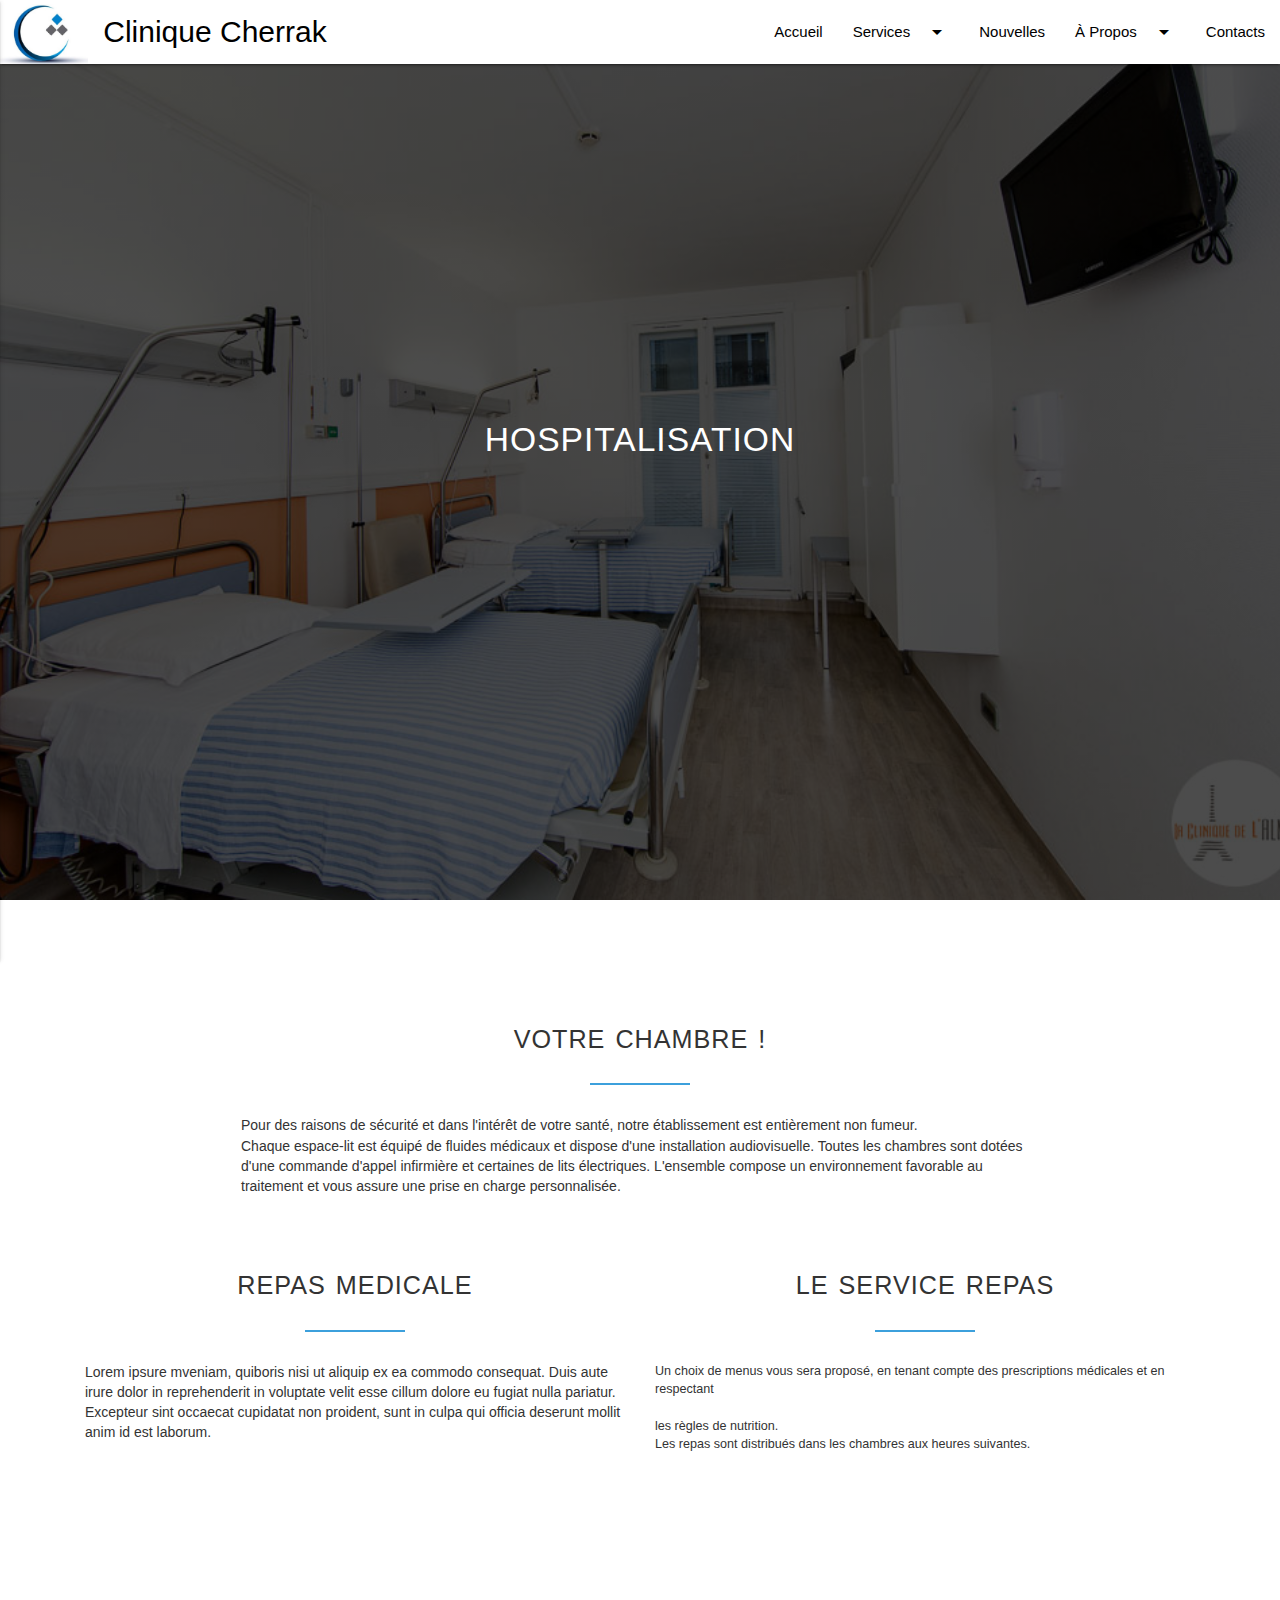
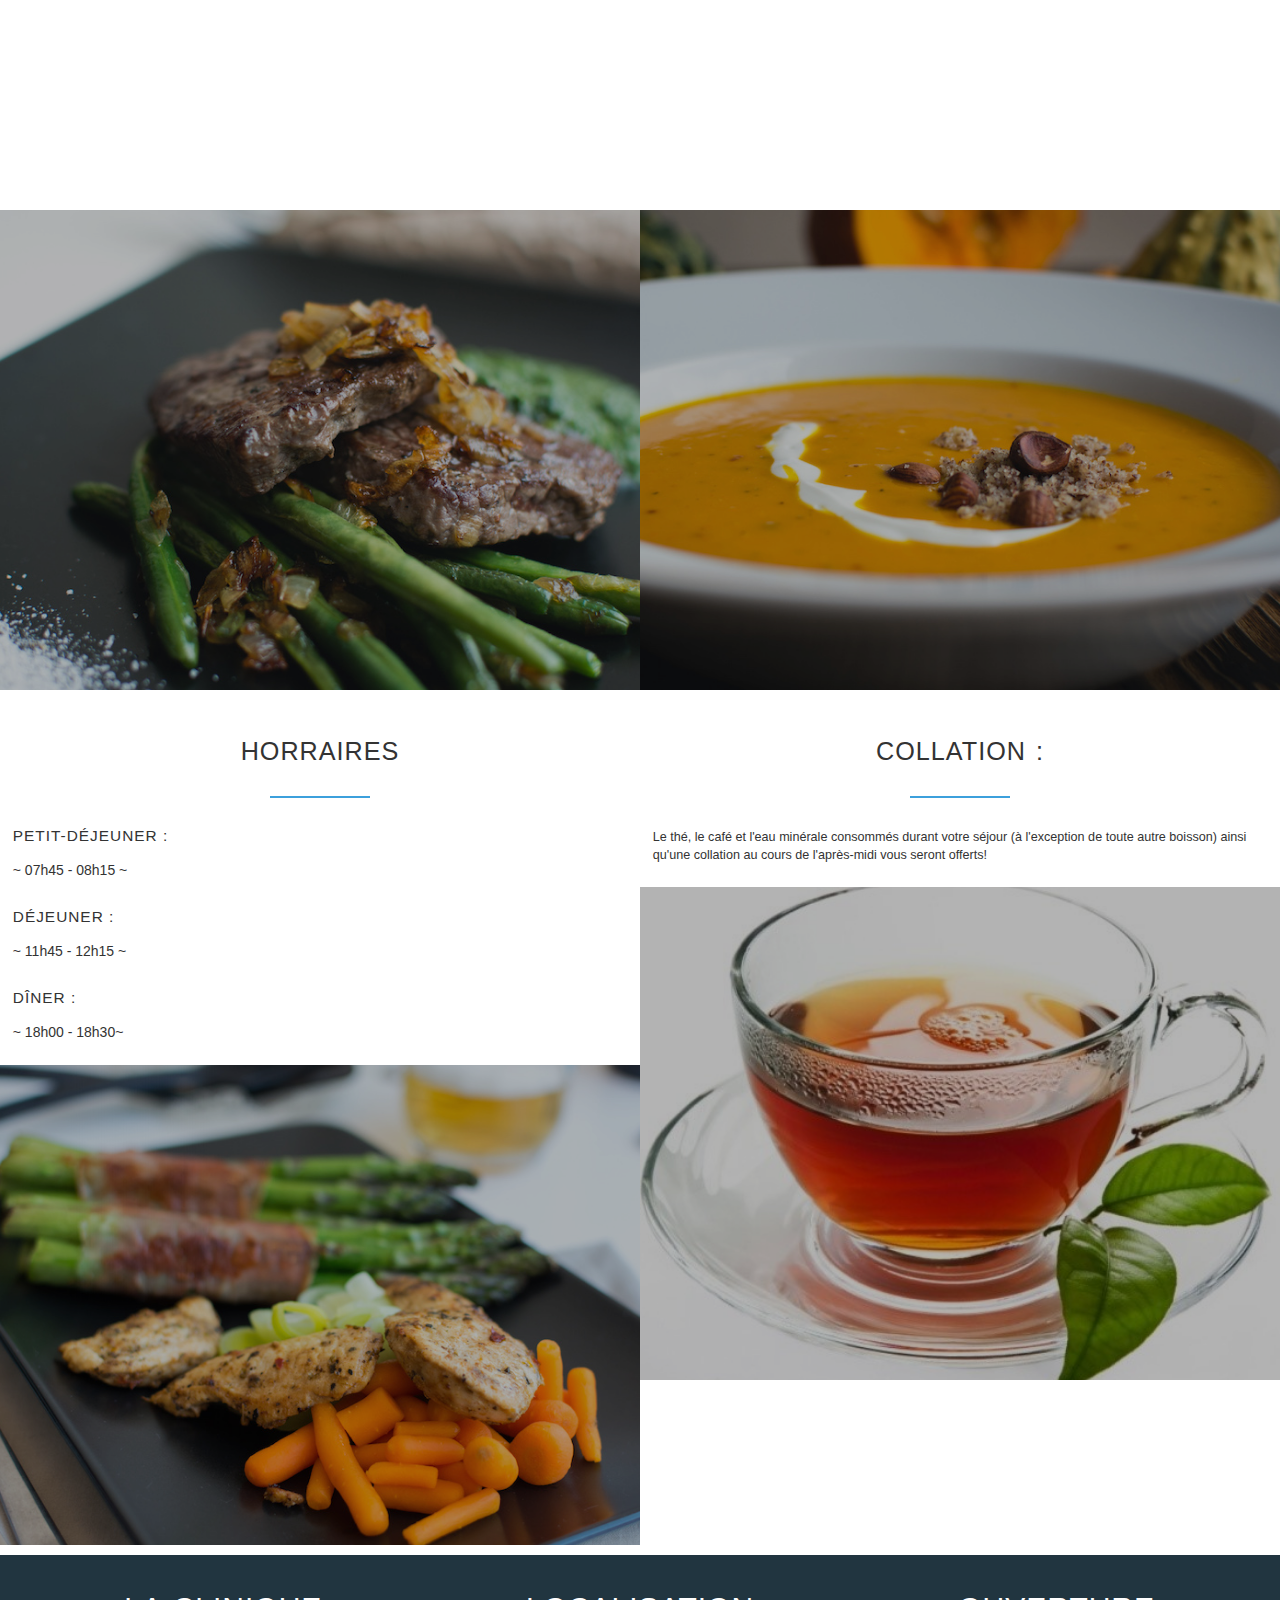
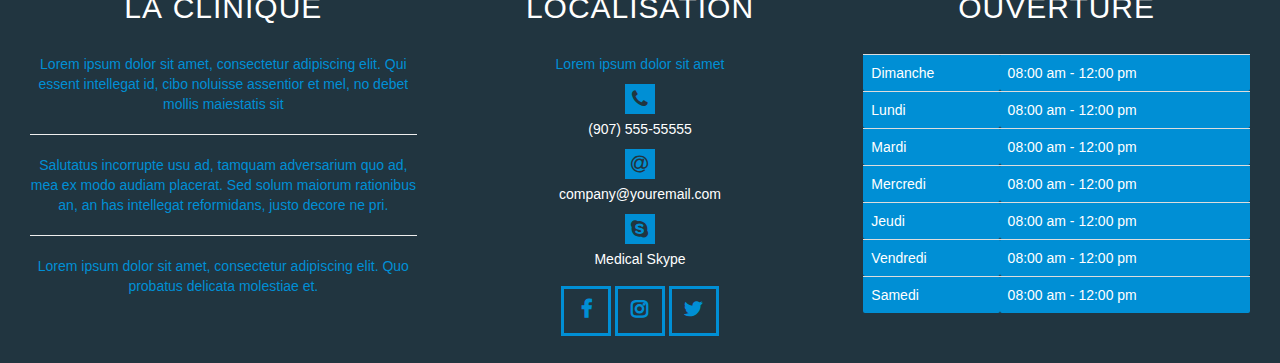
<file: PROJETWEBFINAL/Hospitalisation.html>
<!DOCTYPE html>
<html lang="en">

    <head>

      
		<link href="http://fonts.googleapis.com/icon?family=Material+Icons" rel="stylesheet">
		<link rel="stylesheet"  href="css/bootstrap.min.css">

        <link href="https://fonts.googleapis.com/css?family=Lato:100,300,300i,400" rel="stylesheet">
      <!--Import materialize.css-->
		<link type="text/css" rel="stylesheet" href="css/materialize.min.css"  media="screen,projection"/>
	  <link type="text/css" rel="stylesheet" href="css/styles.css">
      <!--Let browser know website is optimized for mobile-->
			
        <link rel="stylesheet" href="resources/css/style.css">
        <link rel="stylesheet" href="vendors/css/grid.css">
        <link rel="stylesheet" href="https://cdnjs.cloudflare.com/ajax/libs/font-awesome/4.7.0/css/font-awesome.min.css">
		
        <title>Hospitalisat</title>
    </head>


    <body>

       <header>
			<ul id="dropdown1" class="dropdown-content">
			  <li><a href="bloc.html">Etablissement</a></li>
			  <li><a href="Hospitalisation.html">Hospitalisation</a></li>
			  <li><a href="spec.html">Specialités</a></li>
			</ul>
			<ul id="dropdown2" class="dropdown-content">
			  <li><a href="bloc.html">Etablissement</a></li>
			  <li><a href="Hospitalisation.html">Hospitalisation</a></li>
			  <li><a href="spec.html">Specialités</a></li>
			</ul>
			<ul id="dropdown3" class="dropdown-content">
			  <li><a href="About_us.html">Qui sommes nous</a></li>
			  <li><a href="OurDrs.html">Our doctors</a></li>
			</ul>
			<ul id="dropdown4" class="dropdown-content">
			  <li><a href="About_us.html">Qui sommes nous</a></li>
			  <li><a href="OurDrs.html">Our doctors</a></li>
			</ul>
			<nav>
			<div class="nav-wrapper  white">
			  <a href="index.html" class="brand-logo"><i><img src="logo.jpg" alt=""></i>Clinique Cherrak</a>
			  <a data-activates="mobile-demo" class="button-collapse"><i class="material-icons">menu</i></a>
			  <ul class="menu right hide-on-med-and-down black-text">
				<li><a href="index.html">Accueil</a></li>
				<li><a class="dropdown-button serv" data-activates="dropdown2">Services<i class="material-icons right">arrow_drop_down</i></a></li>
				<li><a href="news-default.html">Nouvelles</a></li>
				<li><a class="dropdown-button apro" href="#!" data-activates="dropdown4">À Propos<i class="material-icons right">arrow_drop_down</i></a></li>
				<li><a href="contactUs.html">Contacts</a></li>
			  </ul>
			  <ul class="menu side-nav" id="mobile-demo">
				<li><a href="index.html">Accueil</a></li>
				<li><a class="dropdown-button serv" href="#!" data-activates="dropdown1">Services<i class="material-icons right">arrow_drop_down</i></a></li>
				<li><a href="news-default.html">Nouvelles</a></li>
				<li><a href="collapsible.html"  class="dropdown-button" data-activates="dropdown3 apro">À Propos<i class="material-icons right">arrow_drop_down</i></a></li>
				<li><a href="contactUs.html">Contacts</a></li>
			  </ul>
			</div>
		  </nav>
		</header>

            <div class="hero-text-box">
                <h1 id="h1"> hospitalisation </h1>

            </div>


        <section class="section-features">
            <div class="row">
                <h2> Votre chambre !</h2>
                <p class="long-copy">
                  Pour des raisons de sécurité et dans l'intérêt de votre santé,
notre établissement est entièrement non fumeur.<br>
Chaque espace-lit est équipé de fluides médicaux et dispose d'une installation audiovisuelle.
Toutes les chambres sont dotées d'une commande d'appel infirmière et certaines de lits électriques.
L'ensemble compose un environnement favorable au traitement et vous assure une prise en charge personnalisée.

                </p>
            </div>

        <div class="row">
                <div class="col span_1_of_4 box">

                    <p>
                      <h2> <i class="ion-ios-infinite-outline icon-big"></i> Repas medicale</h2>
                      Lorem ipsure mveniam, quiboris nisi ut aliquip ex ea commodo consequat. Duis aute irure dolor in reprehenderit in voluptate velit esse cillum dolore eu fugiat nulla pariatur. Excepteur sint occaecat cupidatat non proident, sunt in culpa qui officia deserunt mollit anim id est laborum.
                    </p>
                </div>

                <div class="col span_1_of_4 box">


                  <h2><i class="ion-ios-nutrition-outline icon-big"></i>Le service repas</h2>
                    <p>
                      Un choix de menus vous sera proposé, en tenant compte des prescriptions médicales et en respectant <br>
                <br> les règles de nutrition.<br> Les repas sont distribués dans les chambres aux heures suivantes.
                    </p>
                </div>


        </section>

        <section class="section-meals">
            <ul class="meals-showcase clearfix">
                <li>
                    <figure class="meal-photo">
                        <img src="resources/img/4.jpg">
                    </figure>
                </li>
                <li>
                    <figure class="meal-photo">
                        <img src="resources/img/5.jpg">
                    </figure>
                </li>
                <div class="col span_1_of_4 box">

                  <h2><i class="ion-ios-stopwatch-outline icon-big"></i>Horraires</h2>



                <p>
                  <h3>Petit-déjeuner :</h3>
                          ~ 07h45 - 08h15 ~
                          <h3>Déjeuner :</h3>
                          ~ 11h45 - 12h15 ~
                          <h3>Dîner :</h3>
                          ~ 18h00 - 18h30~

                </p>

                </div>
                <div class="col span_1_of_4 box">

                    <h2><i class="ion-ios-cart-outline icon-big"></i> Collation :</h2>
                    <p>
                        Le thé, le café et l'eau minérale consommés durant votre séjour (à l'exception de toute autre boisson) ainsi qu'une collation au cours de l'après-midi vous seront offerts!
                    </p>
                </div>
            </div>

                <li>
                    <figure class="meal-photo">
                        <img src="resources/img/9.jpg">
                    </figure>
                </li>
                <li>
                    <figure class="meal-photo">
                        <img src="resources/img/3.jpg">
                    </figure>
                </li>
            </ul>
            </section>

              <footer class="container-fluid footer">
      		 			<div class="col-sm-4 text-center">
      						<!--<div class="container">-->
      						<h2>La Clinique</h2>
      						<p>Lorem ipsum dolor sit amet,
      							consectetur adipiscing elit.
      							Qui essent intellegat id, cibo noluisse assentior et mel, no debet mollis maiestatis sit
      						</p><hr>
      						<p>Salutatus incorrupte usu ad,
      							tamquam adversarium quo ad,
      							mea ex modo audiam placerat.
      							Sed solum maiorum rationibus an, an has intellegat reformidans, justo decore ne pri.
      			 			</p><hr>
      			 			<p>Lorem ipsum dolor sit amet,
      							consectetur adipiscing elit.
      							Quo probatus delicata molestiae et.
      						</p>
      		 				<!--</div>-->
      	 				</div>
      					<div class="localisation col-sm-4 text-center">
      					<!--<div class="container">-->
      						<h2>Localisation</h2>
      						<p class="first">Lorem ipsum dolor sit amet
      						</p>
      						<i class="fa fa-phone"></i>
      						<p>
      							(907) 555-55555
      			 			</p>
      			 			<i class="fa fa-at"></i>
      			 			<p>
      							company@youremail.com
      			 			</p>
      						<i class="fa fa-skype"></i>
      						<p>
      							Medical Skype
      						</p>
      						<nav>
      							<a href="" class="text-center fa fa-facebook"></a>
      							<a href="" class="fa fa-instagram"></a>
      							<a href="" class="fa fa-twitter"></a>
      						</nav>
      						<!--</div>-->
      					</div>
      					<div class="col-sm-4 text-center">
      			 			<h2>Ouverture</h2>
      						<table class="table">
      							<tbody>
      								<tr>
      									<td>Dimanche</td>
      									<td>08:00 am - 12:00 pm</td>
      								</tr>
      								<tr>
      									<td>Lundi</td>
      									<td>08:00 am - 12:00 pm</td>
      								</tr>
      								<tr>
      									<td>Mardi</td>
      									<td>08:00 am - 12:00 pm</td>
      								</tr>
      								<tr>
      									<td>Mercredi</td>
      									<td>08:00 am - 12:00 pm</td>
      								</tr>
      								<tr>
      									<td>Jeudi</td>
      									<td>08:00 am - 12:00 pm</td>
      								</tr>
      								<tr>
      									<td>Vendredi</td>
      									<td>08:00 am - 12:00 pm</td>
      								</tr>
      								<tr>
      									<td>Samedi</td>
      									<td>08:00 am - 12:00 pm</td>
      								</tr>
      		 					</tbody>
      			 			</table>
      		 			</div>
      				</footer>



 <!--Import jQuery before materialize.js-->
      <script type="text/javascript" src="https://code.jquery.com/jquery-2.1.1.min.js"></script>
      <script type="text/javascript" src="js/materialize.min.js"></script>
	  <script type="text/javascript" src="js/script.js"></script>
</body>
</file>
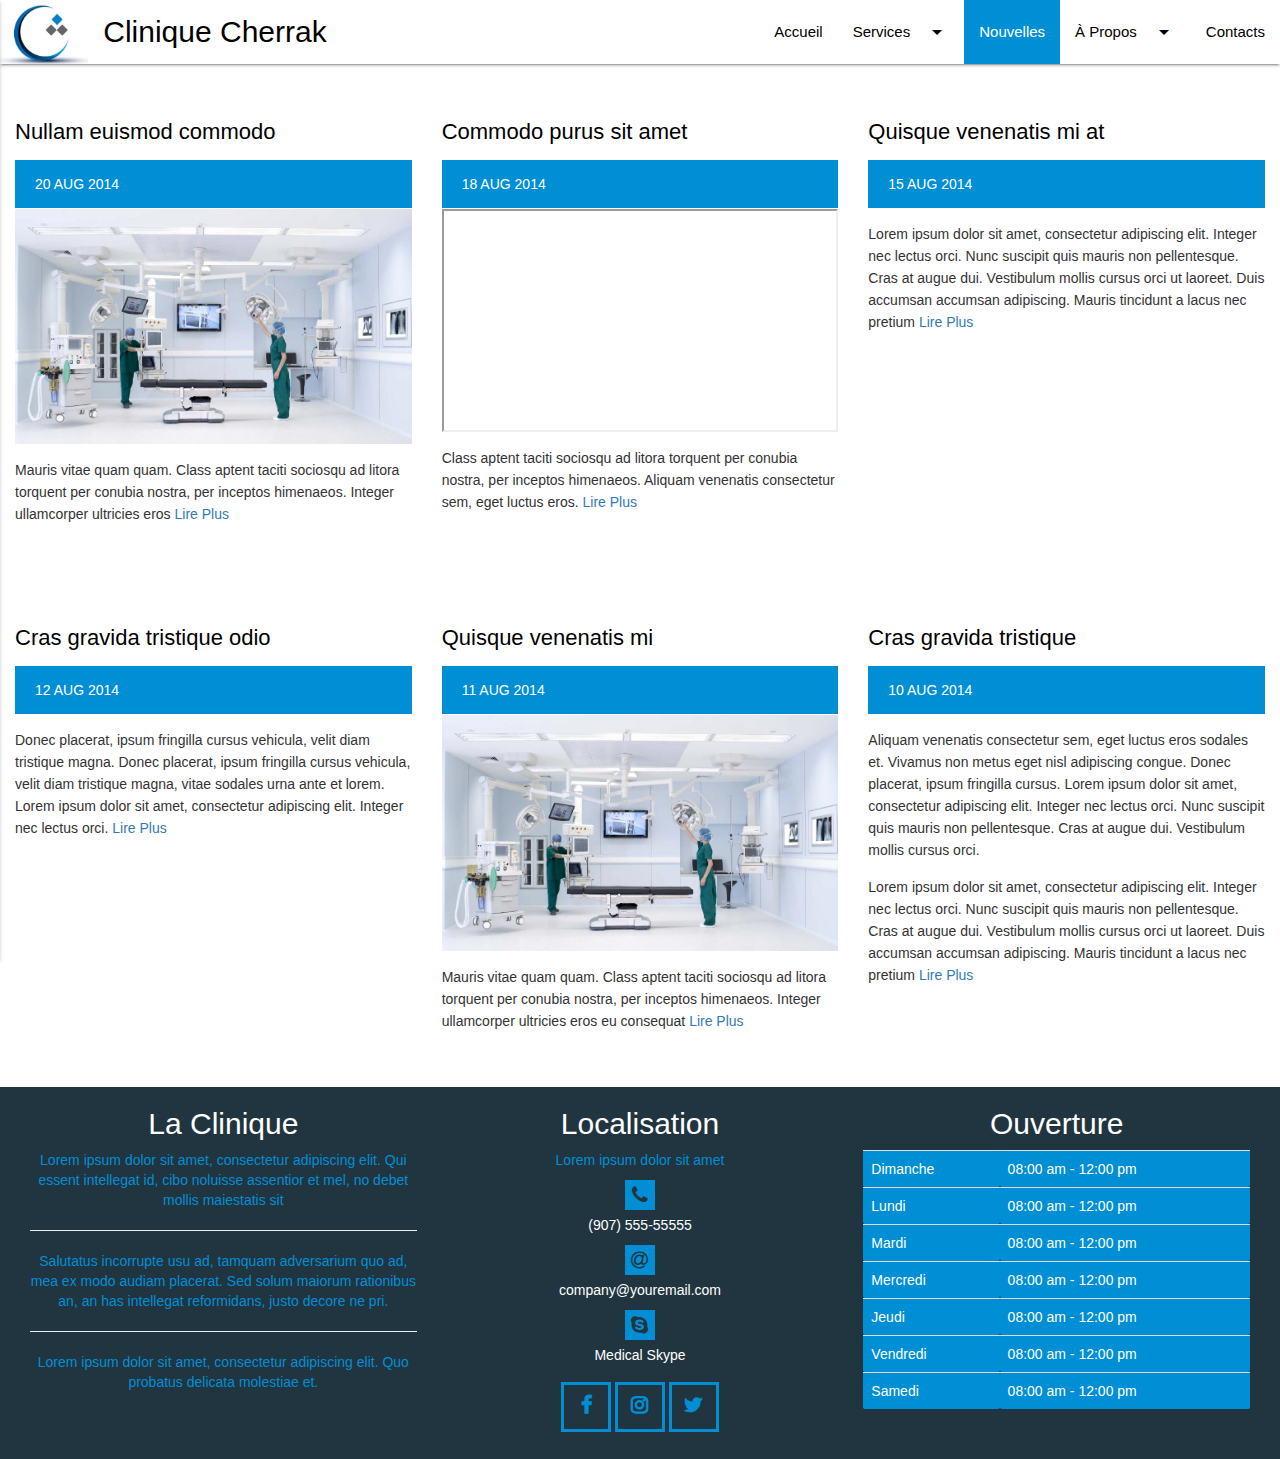
<file: PROJETWEBFINAL/news-default.html>
<!DOCTYPE html>
<html>
	<head>
		<title>Nouvelles</title>
		
		<!-- metas -->
		<meta charset="utf-8">
		<meta name="viewport" content="width=device-width, initial-scale=1.0, minimum-scale=1.0">
		<!--/ metas -->
		<!-- styles -->
		<link href="http://fonts.googleapis.com/icon?family=Material+Icons" rel="stylesheet">
		<link rel="stylesheet" href="https://cdnjs.cloudflare.com/ajax/libs/font-awesome/4.7.0/css/font-awesome.min.css">
		<link type="text/css" rel="stylesheet" href="css/materialize.css"  media="screen,projection"/>
		<link rel="stylesheet" href="https://maxcdn.bootstrapcdn.com/bootstrap/3.3.7/css/bootstrap.min.css">
		<link type="text/css" rel="stylesheet" href="css/styles.css">
		<script src="https://ajax.googleapis.com/ajax/libs/jquery/3.2.1/jquery.min.js"></script>
  		<script src="https://maxcdn.bootstrapcdn.com/bootstrap/3.3.7/js/bootstrap.min.js"></script>
		<!--/ styles -->
		
		<!--[if lt IE 9]><script src="js/html5.js"></script><![endif]-->
	</head>	
	<body>
		<!-- header -->
		<header>
			<ul id="dropdown1" class="dropdown-content">
			  <li><a href="bloc.html">Etablissement</a></li>
			  <li><a href="Hospitalisation.html">Hospitalisation</a></li>
			  <li><a href="spec.html">Specialités</a></li>
			</ul>
			<ul id="dropdown2" class="dropdown-content">
			  <li><a href="bloc.html">Etablissement</a></li>
			  <li><a href="Hospitalisation.html">Hospitalisation</a></li>
			  <li><a href="spec.html">Specialités</a></li>
			</ul>
			<ul id="dropdown3" class="dropdown-content">
			  <li><a href="About_us.html">Qui sommes nous</a></li>
			  <li><a href="OurDrs.html">Our doctors</a></li>
			</ul>
			<ul id="dropdown4" class="dropdown-content">
			  <li><a href="About_us.html">Qui sommes nous</a></li>
			  <li><a href="OurDrs.html">Our doctors</a></li>
			</ul>
			<nav>
			<div class="nav-wrapper  white">
			  <a href="index.html" class="brand-logo"><i><img src="logo.jpg" alt=""></i>Clinique Cherrak</a>
			  <a data-activates="mobile-demo" class="button-collapse"><i class="material-icons">menu</i></a>
			  <ul class="menu right hide-on-med-and-down black-text">
				<li><a href="index.html">Accueil</a></li>
				<li><a class="dropdown-button serv" data-activates="dropdown2">Services<i class="material-icons right">arrow_drop_down</i></a></li>
				<li><a href="news-default.html">Nouvelles</a></li>
				<li><a class="dropdown-button" data-activates="dropdown4">À Propos<i class="material-icons right">arrow_drop_down</i></a></li>
				<li><a href="contactUs.html">Contacts</a></li>
			  </ul>
			  <ul class="menu side-nav" id="mobile-demo">
				<li><a href="index.html">Accueil</a></li>
				<li><a class="dropdown-button serv" href="#!" data-activates="dropdown1">Services<i class="material-icons right">arrow_drop_down</i></a></li>
				<li><a href="news-default.html">Nouvelles</a></li>
				<li><a class="dropdown-button" data-activates="dropdown3">À Propos<i class="material-icons right">arrow_drop_down</i></a></li>
				<li><a href="contactUs.html">Contacts</a></li>
			  </ul>
			</div>
		  </nav>
		</header>
		<!--/ header -->
		<!-- page content -->
		<main class="">
					<div class="main col-sm-12">					
						<!-- news -->
						<div id="nouvelles" class="nouvelles">				
							<div class="">
								<div class="row">
									<div class="item col-sm-4">
										<h3><a data-toggle="modal" data-target="#1">Nullam euismod commodo</a></h3>
										<div class="date">20 AUG 2014</div>
										<div class="pic">
											<img src="chris.png" alt="Nullam euismod commodo">
										</div>
										<p>Mauris vitae quam quam. Class aptent taciti sociosqu ad litora torquent per conubia nostra, per inceptos himenaeos. Integer ullamcorper ultricies eros 
											<a data-toggle="modal" data-target="#1"> Lire Plus</a>
										</p>
									</div>
									
									<!-- Modal -->
								    <div class="modal fade" id="1" role="dialog">
										<div class="modal-dialog modal-lg">

									  		<!-- Modal content-->
											<div class="modal-content">
												<div class="modal-header">
													<button type="button" class="close" data-dismiss="modal">&times;</button>
													<h4 class="modal-title">Nullam euismod commodo</h4>
												</div>
												<div class="modal-body">
													<div class="pic text-center">
														<img src="chris.png" alt="Nullam euismod commodo">
													</div>
													<p>Mauris vitae quam quam. Class aptent taciti sociosqu ad litora torquent per conubia nostra, per inceptos himenaeos. Integer ullamcorper ultricies eros eu consequat. Nullam convallis volutpat nunc, gravida vestibulum mauris interdum et. Nunc tristique eros nec dictum blandit. Cras eu turpis augue. Ut non molestie nulla. Nulla nec rutrum tortor, in fermentum nisl</p>
													<p>Mauris vitae quam quam. Class aptent taciti sociosqu ad litora torquent per conubia nostra, per inceptos himenaeos. Integer ullamcorper ultricies eros eu consequat. Nullam convallis volutpat nunc, gravida vestibulum mauris interdum et. Nunc tristique eros nec dictum blandit. Cras eu turpis augue. Ut non molestie nulla. Nulla nec rutrum tortor, in fermentum nisl</p>
												</div>
												<div class="modal-footer">
													<button type="button" class="btn btn-default" data-dismiss="modal">Close</button>
												</div>
											</div>
										</div>
								    </div>
									
									<div class="item col-sm-4">
										<h3><a data-toggle="modal" data-target="#2">Commodo purus sit amet</a></h3>
										<div class="date">18 AUG 2014</div>
										<div class="video">
											<iframe src="http://player.vimeo.com/video/44510157?color=ffffff" allowfullscreen></iframe>
										</div>
										<p>Class aptent taciti sociosqu ad litora torquent per conubia nostra, per inceptos himenaeos. Aliquam venenatis consectetur sem, eget luctus eros. <a data-toggle="modal" data-target="#2"> Lire Plus</a></p>
									</div>
									
									<!-- Modal -->
								    <div class="modal fade" id="2" role="dialog">
										<div class="modal-dialog modal-lg">
											
											<!-- Modal content-->
											<div class="modal-content">
												<div class="modal-header">
													<button type="button" class="close" data-dismiss="modal">&times;</button>
													<h4 class="modal-title">Commodo purus sit amet</h4>
												</div>
												<div class="modal-body">
													<div class="video">
														<iframe src="http://player.vimeo.com/video/44510157?color=ffffff" allowfullscreen></iframe>
													</div>
													<p>Class aptent taciti sociosqu ad litora torquent per conubia nostra, per inceptos himenaeos. Aliquam venenatis consectetur sem, eget luctus eros. Sed massa arcu, tincidunt eget augue at, condimentum feugiat ante. Nullam eleifend aliquam magna</p>
													<p>Class aptent taciti sociosqu ad litora torquent per conubia nostra, per inceptos himenaeos. Aliquam venenatis consectetur sem, eget luctus eros. Sed massa arcu, tincidunt eget augue at, condimentum feugiat ante. Nullam eleifend aliquam magna</p>
												</div>
												<div class="modal-footer">
													<button type="button" class="btn btn-default" data-dismiss="modal">Close</button>
												</div>
											</div>
										</div>
									</div>

									<div class="item col-sm-4">
										<h3><a data-toggle="modal" data-target="#3">Quisque venenatis mi at</a></h3>
										<div class="date">15 AUG 2014</div>
										<p>Lorem ipsum dolor sit amet, consectetur adipiscing elit. Integer nec lectus orci. Nunc suscipit quis mauris non pellentesque. Cras at augue dui. Vestibulum mollis cursus orci ut laoreet. Duis accumsan accumsan adipiscing. Mauris tincidunt a lacus nec pretium  <a data-toggle="modal" data-target="#3"> Lire Plus</a></p>
									</div>
									
									<!-- Modal -->
								    <div class="modal fade" id="3" role="dialog">
										<div class="modal-dialog modal-lg">
											
											<!-- Modal content-->
											<div class="modal-content">
												<div class="modal-header">
													<button type="button" class="close" data-dismiss="modal">&times;</button>
													<h4 class="modal-title">Quisque venenatis mi at</h4>
												</div>
												<div class="modal-body">
													<p>Lorem ipsum dolor sit amet, consectetur adipiscing elit. Integer nec lectus orci. Nunc suscipit quis mauris non pellentesque. Cras at augue dui. Vestibulum mollis cursus orci ut laoreet. Duis accumsan accumsan adipiscing. Mauris tincidunt a lacus nec pretium </p>
													<p>Lorem ipsum dolor sit amet, consectetur adipiscing elit. Integer nec lectus orci. Nunc suscipit quis mauris non pellentesque. Cras at augue dui. Vestibulum mollis cursus orci ut laoreet. Duis accumsan accumsan adipiscing. Mauris tincidunt a lacus nec pretium  </p>
												</div>
												<div class="modal-footer">
													<button type="button" class="btn btn-default" data-dismiss="modal">Close</button>
												</div>
											</div>
										</div>
									</div>
								</div>
								
								<div class="row">
									<div class="item col-sm-4">
										<h3><a data-toggle="modal" data-target="#4">Cras gravida tristique odio</a></h3>
										<div class="date">12 AUG 2014</div>
										<p>Donec placerat, ipsum fringilla cursus vehicula, velit diam tristique magna. Donec placerat, ipsum fringilla cursus vehicula, velit diam tristique magna, vitae sodales urna ante et lorem. Lorem ipsum dolor sit amet, consectetur adipiscing elit. Integer nec lectus orci.<a data-toggle="modal" data-target="#4"> Lire Plus</a></p>
									</div>
									
									<!-- Modal -->
								    <div class="modal fade" id="4" role="dialog">
										<div class="modal-dialog modal-lg">
											
											<!-- Modal content-->
											<div class="modal-content">
												<div class="modal-header">
													<button type="button" class="close" data-dismiss="modal">&times;</button>
													<h4 class="modal-title">Cras gravida tristique odio</h4>
												</div>
												<div class="modal-body">
													<p>Donec placerat, ipsum fringilla cursus vehicula, velit diam tristique magna. Donec placerat, ipsum fringilla cursus vehicula, velit diam tristique magna, vitae sodales urna ante et lorem. Lorem ipsum dolor sit amet, consectetur adipiscing elit. Integer nec lectus orci. </p>
													<p>Donec placerat, ipsum fringilla cursus vehicula, velit diam tristique magna. Donec placerat, ipsum fringilla cursus vehicula, velit diam tristique magna, vitae sodales urna ante et lorem. Lorem ipsum dolor sit amet, consectetur adipiscing elit. Integer nec lectus orci.</p>
													<p>Donec placerat, ipsum fringilla cursus vehicula, velit diam tristique magna. Donec placerat, ipsum fringilla cursus vehicula, velit diam tristique magna, vitae sodales urna ante et lorem. Lorem ipsum dolor sit amet, consectetur adipiscing elit. Integer nec lectus orci.</p>
												</div>
												<div class="modal-footer">
													<button type="button" class="btn btn-default" data-dismiss="modal">Close</button>
												</div>
											</div>
										</div>
									</div>

									<div class="item col-sm-4">
										<h3><a data-toggle="modal" data-target="#5">Quisque venenatis mi</a></h3>
										<div class="date">11 AUG 2014</div>
										<div class="pic">
											<img src="chris.png" alt="Quisque venenatis mi">
										</div>
										<p>Mauris vitae quam quam. Class aptent taciti sociosqu ad litora torquent per conubia nostra, per inceptos himenaeos. Integer ullamcorper ultricies eros eu consequat <a data-toggle="modal" data-target="#5"> Lire Plus </a></p>
									</div>
									
									<!-- Modal -->
								    <div class="modal fade" id="5" role="dialog">
										<div class="modal-dialog modal-lg">

									  		<!-- Modal content-->
											<div class="modal-content">
												<div class="modal-header">
													<button type="button" class="close" data-dismiss="modal">&times;</button>
													<h4 class="modal-title">Quisque venenatis mi</h4>
												</div>
												<div class="modal-body">
													<div class="pic text-center">
														<img src="chris.png"r alt="Quisque venenatis mi">
													</div>
													<p>Mauris vitae quam quam. Class aptent taciti sociosqu ad litora torquent per conubia nostra, per inceptos himenaeos. Integer ullamcorper ultricies eros eu consequat. Nullam convallis volutpat nunc, gravida vestibulum mauris interdum et. Nunc tristique eros nec dictum blandit. Cras eu turpis augue. Ut non molestie nulla. Nulla nec rutrum tortor, in fermentum nisl</p>
													<p>Mauris vitae quam quam. Class aptent taciti sociosqu ad litora torquent per conubia nostra, per inceptos himenaeos. Integer ullamcorper ultricies eros eu consequat. Nullam convallis volutpat nunc, gravida vestibulum mauris interdum et. Nunc tristique eros nec dictum blandit. Cras eu turpis augue. Ut non molestie nulla. Nulla nec rutrum tortor, in fermentum nisl</p>
												</div>
												<div class="modal-footer">
													<button type="button" class="btn btn-default" data-dismiss="modal">Close</button>
												</div>
											</div>
										</div>
								    </div>

									<div class="item col-sm-4">
										<h3><a data-toggle="modal" data-target="#6">Cras gravida tristique</a></h3>
										<div class="date">10 AUG 2014</div>
										<p>Aliquam venenatis consectetur sem, eget luctus eros sodales et. Vivamus non metus eget nisl adipiscing congue. Donec placerat, ipsum fringilla cursus. Lorem ipsum dolor sit amet, consectetur adipiscing elit. Integer nec lectus orci. Nunc suscipit quis mauris non pellentesque. Cras at augue dui. Vestibulum mollis cursus orci.</p>
										<p>Lorem ipsum dolor sit amet, consectetur adipiscing elit. Integer nec lectus orci. Nunc suscipit quis mauris non pellentesque. Cras at augue dui. Vestibulum mollis cursus orci ut laoreet. Duis accumsan accumsan adipiscing. Mauris tincidunt a lacus nec pretium  <a data-toggle="modal" data-target="#6"> Lire Plus</a></p>
									</div>
									
									<!-- Modal -->
								    <div class="modal fade" id="6" role="dialog">
										<div class="modal-dialog modal-lg">
											
											<!-- Modal content-->
											<div class="modal-content">
												<div class="modal-header">
													<button type="button" class="close" data-dismiss="modal">&times;</button>
													<h4 class="modal-title">Cras gravida tristique</h4>
												</div>
												<div class="modal-body">
													<p>Aliquam venenatis consectetur sem, eget luctus eros sodales et. Vivamus non metus eget nisl adipiscing congue. Donec placerat, ipsum fringilla cursus. Lorem ipsum dolor sit amet, consectetur adipiscing elit. Integer nec lectus orci. Nunc suscipit quis mauris non pellentesque. Cras at augue dui. Vestibulum mollis cursus orci.</p>
													<p>Aliquam venenatis consectetur sem, eget luctus eros sodales et. Vivamus non metus eget nisl adipiscing congue. Donec placerat, ipsum fringilla cursus. Lorem ipsum dolor sit amet, consectetur adipiscing elit. Integer nec lectus orci. Nunc suscipit quis mauris non pellentesque. Cras at augue dui. Vestibulum mollis cursus orci.</p>
													<p>Lorem ipsum dolor sit amet, consectetur adipiscing elit. Integer nec lectus orci. Nunc suscipit quis mauris non pellentesque. Cras at augue dui. Vestibulum mollis cursus orci ut laoreet. Duis accumsan accumsan adipiscing. Mauris tincidunt a lacus nec pretium .</p>
												</div>
												<div class="modal-footer">
													<button type="button" class="btn btn-default" data-dismiss="modal">Close</button>
												</div>
											</div>
										</div>
									</div>
									
								</div>
							</div>
						</div>
						<!--/ news -->
					</div>
			</main>
		<!--/ page content -->
		<!-- footer -->
		<footer class="container-fluid footer">
		 			<div class="col-sm-4 text-center">
						<!--<div class="container">-->
						<h2>La Clinique</h2>
						<p>Lorem ipsum dolor sit amet, 
							consectetur adipiscing elit. 
							Qui essent intellegat id, cibo noluisse assentior et mel, no debet mollis maiestatis sit
						</p><hr>
						<p>Salutatus incorrupte usu ad, 
							tamquam adversarium quo ad, 
							mea ex modo audiam placerat.
							Sed solum maiorum rationibus an, an has intellegat reformidans, justo decore ne pri.
			 			</p><hr>
			 			<p>Lorem ipsum dolor sit amet, 
							consectetur adipiscing elit. 
							Quo probatus delicata molestiae et.
						</p>
		 				<!--</div>-->
	 				</div>
					<div class="localisation col-sm-4 text-center">
					<!--<div class="container">-->
						<h2>Localisation</h2>
						<p class="first">Lorem ipsum dolor sit amet
						</p>
						<i class="fa fa-phone"></i>
						<p>	
							(907) 555-55555
			 			</p>
			 			<i class="fa fa-at"></i>
			 			<p>
							company@youremail.com
			 			</p>
						<i class="fa fa-skype"></i>
						<p>
							Medical Skype
						</p>
						<nav>
							<a href="" class="text-center fa fa-facebook"></a>
							<a href="" class="fa fa-instagram"></a>
							<a href="" class="fa fa-twitter"></a>
						</nav>
						<!--</div>-->
					</div>
					<div class="col-sm-4 text-center">
			 			<h2>Ouverture</h2>
						<table class="table">
							<tbody>
								<tr>
									<td>Dimanche</td>
									<td>08:00 am - 12:00 pm</td>
								</tr>
								<tr>
									<td>Lundi</td>
									<td>08:00 am - 12:00 pm</td>
								</tr>
								<tr>
									<td>Mardi</td>
									<td>08:00 am - 12:00 pm</td>
								</tr>
								<tr>
									<td>Mercredi</td>
									<td>08:00 am - 12:00 pm</td>
								</tr>
								<tr>
									<td>Jeudi</td>
									<td>08:00 am - 12:00 pm</td>
								</tr>
								<tr>
									<td>Vendredi</td>
									<td>08:00 am - 12:00 pm</td>
								</tr>
								<tr>
									<td>Samedi</td>
									<td>08:00 am - 12:00 pm</td>
								</tr>
		 					</tbody>
			 			</table>
		 			</div>
				</footer>
		<!--/ footer -->
		<!-- scripts -->
		<script src="js/jquery-3.2.1.js"></script>
		<script src="js/materialize.min.js"></script>
		<script src="js/index.js"></script>
		<!--/ scripts -->
	</body>
</html>
</file>
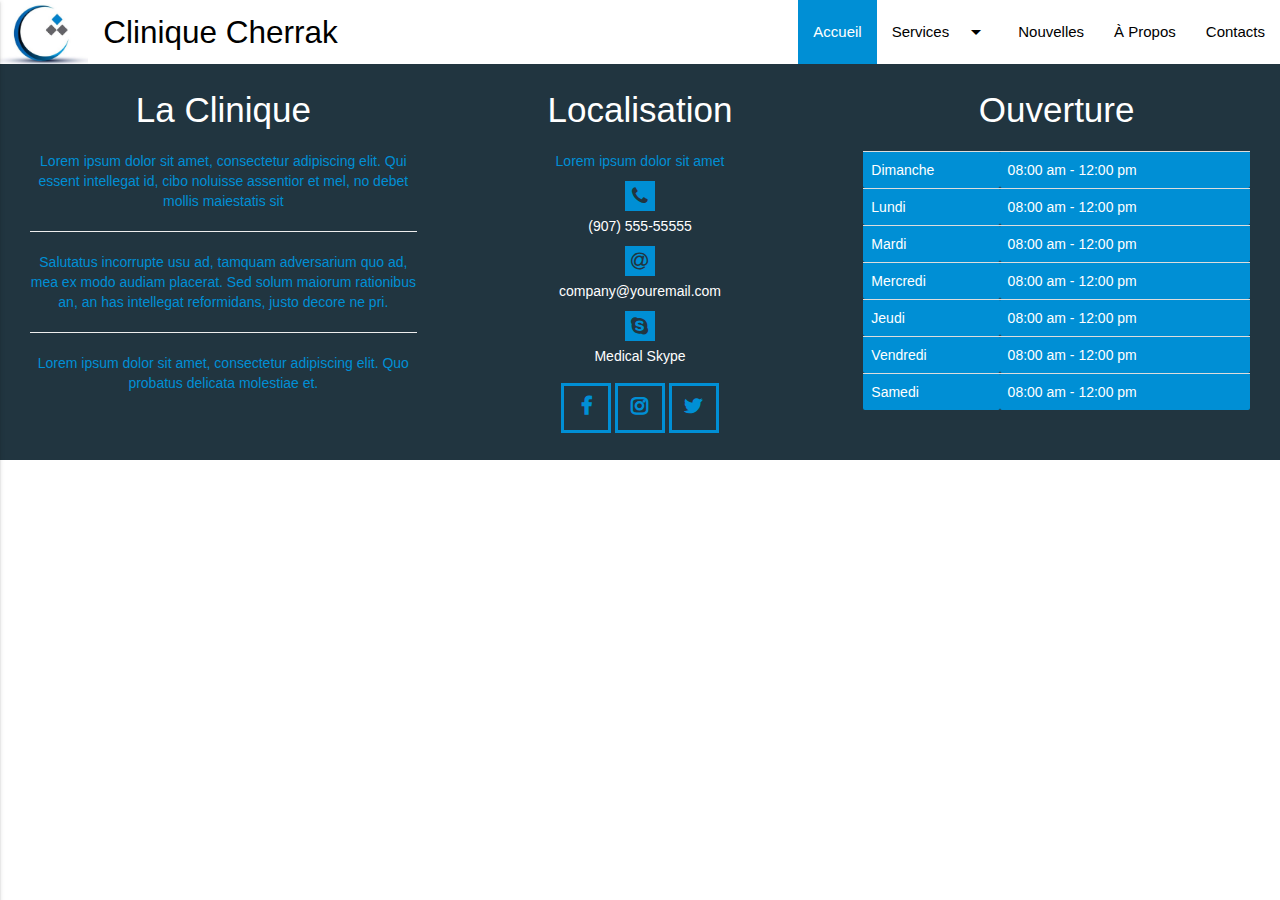
<file: PROJETWEBFINAL/nav + foot/nav + foot.html>
<!DOCTYPE html>
<html>
<head>
	<title>NavBar</title>
	<meta name="viewport" content="width=device-width, initial-scale=1.0, maximum-scale=1.0">
  	<meta charset="UTF-8">
	<link href="http://fonts.googleapis.com/icon?family=Material+Icons" rel="stylesheet">
	<link rel="stylesheet" href="https://cdnjs.cloudflare.com/ajax/libs/font-awesome/4.7.0/css/font-awesome.min.css">
	<link rel="stylesheet"  href="css/bootstrap.min.css">
    <link type="text/css" rel="stylesheet" href="css/materialize.min.css"  media="screen,projection"/>
	<link type="text/css" rel="stylesheet" href="css/styles.css">
</head>
<body>
	<header>
			<ul id="dropdown1" class="dropdown-content">
			  <li><a href="#!">Etablissement</a></li>
			  <li><a href="#!">Hospitalisation</a></li>
			  <li><a href="#!">Specialités</a></li>
			</ul>
			<ul id="dropdown2" class="dropdown-content">
			  <li><a href="#!">Etablissement</a></li>
			  <li><a href="#!">Hospitalisation</a></li>
			  <li><a href="#!">Specialités</a></li>
			</ul>
			<nav>
			<div class="nav-wrapper  white">
			  <a href="#!" class="brand-logo"><i><img src="logo.jpg" alt=""></i>Clinique Cherrak</a>
			  <a href="#" data-activates="mobile-demo" class="button-collapse"><i class="material-icons">menu</i></a>
			  <ul class="menu right hide-on-med-and-down black-text">
				<li class="active"><a href="sass.html">Accueil</a></li>
				<li><a class="dropdown-button" href="#!" data-activates="dropdown2">Services<i class="material-icons right">arrow_drop_down</i></a></li>
				<li><a href="badges.html">Nouvelles</a></li>
				<li><a href="collapsible.html">À Propos</a></li>
				<li><a href="mobile.html">Contacts</a></li>
			  </ul>
			  <ul class="menu side-nav" id="mobile-demo">
				<li class="active"><a href="sass.html">Accueil</a></li>
				<li><a class="dropdown-button" href="#!" data-activates="dropdown1">Services<i class="material-icons right">arrow_drop_down</i></a></li>
				<li><a href="badges.html">Nouvelles</a></li>
				<li><a href="collapsible.html">À Propos</a></li>
				<li><a href="mobile.html">Contacts</a></li>
			  </ul>
			</div>
		  </nav>
		</header>
	
		<footer class="container-fluid footer">
		 			<div class="col-sm-4 text-center">
						<!--<div class="container">-->
						<h2>La Clinique</h2>
						<p>Lorem ipsum dolor sit amet, 
							consectetur adipiscing elit. 
							Qui essent intellegat id, cibo noluisse assentior et mel, no debet mollis maiestatis sit
						</p><hr>
						<p>Salutatus incorrupte usu ad, 
							tamquam adversarium quo ad, 
							mea ex modo audiam placerat.
							Sed solum maiorum rationibus an, an has intellegat reformidans, justo decore ne pri.
			 			</p><hr>
			 			<p>Lorem ipsum dolor sit amet, 
							consectetur adipiscing elit. 
							Quo probatus delicata molestiae et.
						</p>
		 				<!--</div>-->
	 				</div>
					<div class="localisation col-sm-4 text-center">
					<!--<div class="container">-->
						<h2>Localisation</h2>
						<p class="first">Lorem ipsum dolor sit amet
						</p>
						<i class="fa fa-phone"></i>
						<p>	
							(907) 555-55555
			 			</p>
			 			<i class="fa fa-at"></i>
			 			<p>
							company@youremail.com
			 			</p>
						<i class="fa fa-skype"></i>
						<p>
							Medical Skype
						</p>
						<nav>
							<a href="" class="text-center fa fa-facebook"></a>
							<a href="" class="fa fa-instagram"></a>
							<a href="" class="fa fa-twitter"></a>
						</nav>
						<!--</div>-->
					</div>
					<div class="col-sm-4 text-center">
			 			<h2>Ouverture</h2>
						<table class="table">
							<tbody>
								<tr>
									<td>Dimanche</td>
									<td>08:00 am - 12:00 pm</td>
								</tr>
								<tr>
									<td>Lundi</td>
									<td>08:00 am - 12:00 pm</td>
								</tr>
								<tr>
									<td>Mardi</td>
									<td>08:00 am - 12:00 pm</td>
								</tr>
								<tr>
									<td>Mercredi</td>
									<td>08:00 am - 12:00 pm</td>
								</tr>
								<tr>
									<td>Jeudi</td>
									<td>08:00 am - 12:00 pm</td>
								</tr>
								<tr>
									<td>Vendredi</td>
									<td>08:00 am - 12:00 pm</td>
								</tr>
								<tr>
									<td>Samedi</td>
									<td>08:00 am - 12:00 pm</td>
								</tr>
		 					</tbody>
			 			</table>
		 			</div>
				</footer>
	<script src="js/jquery-3.2.1.js"></script>
	<script src="js/bootstrap.min.js"></script>
	<script src="js/materialize.min.js"></script>
	<script src="js/scripts.js"></script>
</body>
</html>
</file>
<file: PROJETWEBFINAL/css/styles.css>
/***
**** NAV ****
****/
header{
	margin-bottom: 10px;
}

header a{
	text-decoration: none;
	color: inherit;
}

a:hover{
	text-decoration: none;
	cursor: pointer;
}

div.nav-wrapper a{
	color: black;
	font-size: 15px;
}

div.nav-wrapper a.brand-logo{
	font-size: 30px;
}

div.nav-wrapper ul li a:hover, div.nav-wrapper ul li.active a{
	color: white;
	background-color: #008fd5;
}

a.brand-logo i img{
	height: 60px;
}

@media only screen and (max-width: 600px) {
	a.brand-logo i img{
		height: 50px;
	}
}

/***
**** END OF NAV ****
****/

/**/
/* news */
/**/
div.main{
	background-color: white;
}

.nouvelles h3 {
  margin-bottom: 15px;
  font-size: 22px;
  line-height: 26px;
}
.nouvelles h3 a {
  color: #000;
}

.nouvelles h3 a:hover {
	color: #008fd5;
}

.nouvelles p {
  margin-top: 15px;
  line-height: 22px;
}
.nouvelles .button {
  margin-top: 30px;
}

.nouvelles .item {
  position: relative;
  margin: 25px 0;
  padding: 0 15px;
}

.nouvelles .pic,
.nouvelles .video {
  position: relative;
  overflow: hidden;
}
.nouvelles .video{
  padding-bottom: 56.25%;
}

.nouvelles .pic img {
  width: 100%;
  height: auto;
}

.nouvelles .modal-body .pic img{
	width: 50%;
}

.nouvelles .video iframe {
  position: absolute;
  top: 0;
  left: 0;
  width: 100%;
  height: 100%;
}

.nouvelles .date {
  position: relative;
  margin-bottom: 1px;
  padding-left: 20px;
  font-size: 14px;
  line-height: 48px;
  color: #fff;
	background: #008fd5;	
}

**/
/* services */
/**/
.titre{
	border-left: 5px solid #008fd5;
	padding-left: 8px;
	margin-bottom: 30px;
}

.titre h1{
	font-size: 28px;
}

.services-detailles dt { 
  position: relative;
  margin-bottom: -1px;
  padding: 11px 38px 11px 61px;
  border: 1px solid #e3e3e3;
  font-size: 16px;
  line-height: 24px;
  color: #000;
  cursor: pointer;
}
.services-detailles dt:hover {
	color: #008fd5;	
}
.services-detailles dt:after,
.services-detailles dt:before {
  content: '';
  position: absolute;
  top: 50%;
  right: 13px;
  width: 12px;
  height: 4px;
  margin-top: -2px;
  background: #008fd5;
}
.services-detailles dt:before {
  right: 17px;
  width: 4px;
  height: 12px;
  margin-top: -6px;
}
.services-detailles dt.ouvert {
  font-weight: 700;
  color: #008fd5;
}
.services-detailles dt.ouvert:before {
  display: none;
}
.services-detailles dt.ouvert i:after {
  display: none;
}
.services-detailles dt i {
  position: absolute;
  z-index: 1;
  top: -1px;
  left: -1px;
  width: 48px;
  height: 48px;
  font-size: 24px;
  line-height: 48px;
  text-align: center;
  color: #fff;
  background: #4db1e2;
}
.services-detailles dt i:after {
  content: '';
  position: absolute;
  top: 50%;
  left: 100%;
  margin-top: -4px;
  border-top: 4px solid transparent;
  border-bottom: 4px solid transparent;
  border-left-width: 4px;
  border-left-style: solid; 
  border-left-color: #4db1e2;
}
.services-detailles dt:nth-child(4n + 1) i {
	background: #008fd5;
}
.services-detailles dt:nth-child(4n + 1) i:after {
	border-left-color: #008fd5;
}
.services-detailles dd {
  display: none;
  margin-bottom: -1px;
}
.services-detailles dd:nth-child(4n) .details {
	background: #4db1e2;
}
.services-detailles .row {
  padding: 15px 0;
  border: 1px solid #e3e3e3;
  background: #f5f5f5;
}
.services-detailles .col {
  margin: 20px 0;
  padding: 0 40px;
  border-left: 1px solid #e3e3e3;
}
.services-detailles .col:first-child {
  border-left: 0;
}
.services-detailles .col li {
  position: relative;
  margin-top: 10px;
}
.services-detailles .col li strong {
  position: relative;
  background: #f5f5f5;
}
.services-detailles dd .details {
	background: #008fd5;
}
.services-detailles .details {
  padding: 20px 20px 20px 48px;
  color: #fff;
	margin-left: -15px;
	margin-right: -15px;
}
.services-detailles .details ul {
  float: left;
  width: 200px;
  margin-right: 30px;
  margin-top:11px;
  margin-bottom:11px;
  border-right: 1px solid rgba(255,255,255,0.3);
  font-size: 13px;
  line-height: 21px;
}
.services-detailles .details ul:last-of-type {
  margin-right: 0;
  border-right: 0;
}
.services-detailles .details li {
  margin-top: 5px;  
}
.services-detailles .details li:first-child {
  margin-top: 0;
  font-weight: 700;
}
.services-detailles .details img {
  display: block;
  float: left;
  border: 3px solid #fff;
  margin-right: 35px;
}

.services-detailles dd div.row h4{
	font-size: 22px;
}

/***
**** FOOTER ****
****/

footer{
	background-color: #213540;
	padding-bottom: 20px;
}

footer h2{
	font-size: 30px;
}

footer h2, .localisation p:not(.first){
	color: white;
}

footer p{
	color: #008fd5;
}

footer .localisation nav{
	background-color: inherit;
	box-shadow: none;
}

.localisation i{
	display: inline-block;
    width: 30px;
    height: 30px;
    margin: 0 auto 5px;
    font-size: 20px;
    padding: 5px;
    color: #213540;
	background-color: #008fd5;
}

.localisation a{
	display: inline-block;
	text-decoration: none;
	font-size: 30px;
	font-weight: bold;
	width: 50px;
    height: 50px;
	border: 3px solid #008fd5;
	background-color: #213540;
	font-size: 20px;
    padding: 10px;
	color: #008fd5;
}

.localisation a:hover{
	background-color: #008fd5;
	color: #213540;
}

table {
    border-collapse: collapse;
    width: 100%;
}

th, td {
    text-align: left;
    padding: 8px;
	color: white;
}

tr{
	background-color: #008fd5;
	color: #213540;
}

/***
**** FOOTER ****
****/
</file>
<file: PROJETWEBFINAL/resources/css/style.css>
/* --------------------------------------------- */
/* BASIC SETUP */
/* --------------------------------------------- */

* {
    margin: 0;
    padding: 0;
    box-sizing: border-box;
}

html {
    background-color: #fff;
    color: #555;
    font-family: 'Lato', 'Arial', sans-serif;
    font-weight: 300;
    font-size: 20px;
    text-rendering: optimizeLegibility;
    background-repeat: no-repeat;
}

.clearfix{zoom:1}
.clearfix:after {
    content: '.';
    clear: both;
    display: block;
    height: 0;
    visibility: hidden;
}
/* --------------------------------------------- */
/* REUSABLE COMPONENTS */
/* --------------------------------------------- */



.row {
    max-width: 1140px;
    margin: 0 auto;


}
#h1{
  text-align: center;
}

section {
    padding: 80px 0px;

}

.box {
    padding: 1%;
}


/* --------- HEADINGS --------- */
h1,
h2,
h3{
    font-weight: 300;
    text-transform: uppercase;
    letter-spacing: 1px;
}

h1 {
    margin-top: 0;
    margin-bottom: 20px;
    color: #fff;
    font-size: 240%;
    word-spacing: 4px;
}

h2 {
    font-size: 180%;
    word-spacing: 2px;
    text-align: center;
    margin-bottom: 30px;
}

h3 {
    font-size: 110%;
    margin-bottom: 15px;

}

.row h2:after, .section-meals h2:after{
    display: block;
    height: 2px;
    background-color:  #3ca0dc;
    content: " ";
    width: 100px;
    margin: 0 auto;
    margin-top: 30px;
}

/* --------- PARAGRAPHS --------- */
.long-copy {
    line-height: 145%;
    width: 70%;
    margin-left: 15%
}

.box p {
    font-size: 90%;
    line-height: 145%;
}

/* --------- ICONS --------- */
.icon-big {
    font-size: 400%;
    display: block;
    color:  #3ca0dc;
    margin-bottom: 10px;
}

.icon-small {
    display: inline-block;
    width: 30px;
    text-align: center;
    color: blue;
    font-size: 120%;
    margin-right: 10px;
    /* --- */
    line-height: 120%;
    vertical-align: middle;
    margin-top: -5px;
}
/* --------------------------------------------- */
/* HEADER  */
/* --------------------------------------------- */

header {
    background-image: linear-gradient(rgba(0, 0, 0, 0.7), rgba(0, 0, 0, 0.7)), url(img/cherrak.jpg);
    background-size: cover;
    background-position: center;
    height: 100vh;
    background-attachment: fixed;
}

.hero-text-box {
    position: absolute;
    width: 1140px;
    top: 50%;
    left: 50%;
    transform: translate(-50%, -50%);
}


/* --------------------------------------------- */
/* FEATURES */
/* --------------------------------------------- */

.section-features {
    height: 100vh;
}

.section-features .long-copy {
    margin-bottom: 40px;
}
/* --------------------------------------------- */
/* MEALS */
/* --------------------------------------------- */

.section-meals {

    padding: 0;
}

.meals-showcase {
    list-style: none;
    width: 100;

}

.meals-showcase li {
    display: inline-flex;
    float: right;
    width: 50%;
}

.meal-photo {
    width: 100%;
    margin: 0;
    overflow: hidden;
    background-color: #000;
}

.meal-photo img {
    opacity: 0.7;
    width: 100%;
    height: auto;
    transform: scale(1.15);
    transition: transform 0.5s;
}

.meal-photo img:hover{
    opacity: 1;
    transform: scale(1.03);
}
/*****
*** Footer
*****/

footer{
	background-color: #213540;
	padding-bottom: 20px;
}

footer h2, .localisation p:not(.first){
	color: white;
}

footer p{
	color: #008fd5;
}

footer .localisation nav{
	background-color: inherit;
	box-shadow: none;
}

.localisation i{
	display: inline-block;
    width: 30px;
    height: 30px;
    margin: 0 auto 5px;
    font-size: 20px;
    padding: 5px;
    color: #213540;
	background-color: #008fd5;
}

.localisation a{
	display: inline-block;
	text-decoration: none;
	font-size: 30px;
	font-weight: bold;
	width: 50px;
    height: 50px;
	border: 3px solid #008fd5;
	background-color: #213540;
	font-size: 20px;
    padding: 10px;
	color: #008fd5;
}

.localisation a:hover{
	background-color: #008fd5;
	color: #213540;
}

table {
    border-collapse: collapse;
    width: 100%;
}

th, td {
    text-align: left;
    padding: 8px;
	color: white;
}

tr{
	background-color: #008fd5;
	color: #213540;
}
</file>
<file: PROJETWEBFINAL/vendors/css/grid.css>
/*  SECTIONS  ============================================================================= */

.section {
	clear: both;
	padding: 0px;
	margin: 0px;
}


/*  GRID COLUMN SETUP   ==================================================================== */

.col {
	display: inline-block;
float: left;
	margin: 1% 25% 1% 25%;
}



/*  REMOVE MARGINS AS ALL GO FULL WIDTH AT 480 PIXELS */

@media only screen and (max-width:800px) {
	.col {
		margin: 1% 0 1% 0%;
		display: inline-block;
	}

}

/*  GRID OF FOUR   ============================================================================= */


.span_4_of_4 {
	width: 100%;
}

.span_3_of_4 {
	width: 74.6%;
}

.span_2_of_4 {
	width: 50%;
	float: right;

}

.span_1_of_4 {
	width: 50%;
	margin: auto;

}


/*  GO FULL WIDTH AT LESS THAN 480 PIXELS */

@media only screen and (max-width: 800px) {
	.span_4_of_4 {
		width: 100%;
}
	.span_3_of_4 {
		width: 100%;
	}
	.span_2_of_4 {
		width: 100%;
	}
	.span_1_of_4 {
		width: 100%;
	}
}
</file>
<file: PROJETWEBFINAL/nav + foot/css/styles.css>
*{
	box-sizing: border-box;
}

/* HEADER */
header a{
	text-decoration: none;
	color: inherit;
}

header a:hover{
	text-decoration: none;
}

div.nav-wrapper a{
	color: black;
}

div.nav-wrapper ul li a:hover, div.nav-wrapper ul li.active a{
	color: white;
	background-color: #008fd5;
}

.brand-logo i img{
	height: 60px;
}

@media only screen and (max-width: 600px) {
	.brand-logo i img{
		height: 52px;
	}
}
footer{
	background-color: #213540;
	padding-bottom: 20px;
}

footer h2{
	font-size: 35px;
}

footer h2, .localisation p:not(.first){
	color: white;
}

footer p{
	color: #008fd5;
}

footer .localisation nav{
	background-color: inherit;
	box-shadow: none;
}

.localisation i{
	display: inline-block;
    width: 30px;
    height: 30px;
    margin: 0 auto 5px;
    font-size: 20px;
    padding: 5px;
    color: #213540;
	background-color: #008fd5;
}

.localisation a{
	display: inline-block;
	text-decoration: none;
	font-size: 30px;
	font-weight: bold;
	width: 50px;
    height: 50px;
	border: 3px solid #008fd5;
	background-color: #213540;
	font-size: 20px;
    padding: 10px;
	color: #008fd5;
}

.localisation a:hover{
	background-color: #008fd5;
	color: #213540;
}

table {
    border-collapse: collapse;
    width: 100%;
}

th, td {
    text-align: left;
    padding: 8px;
	color: white;
}

tr{
	background-color: #008fd5;
	color: #213540;
}
</file>
